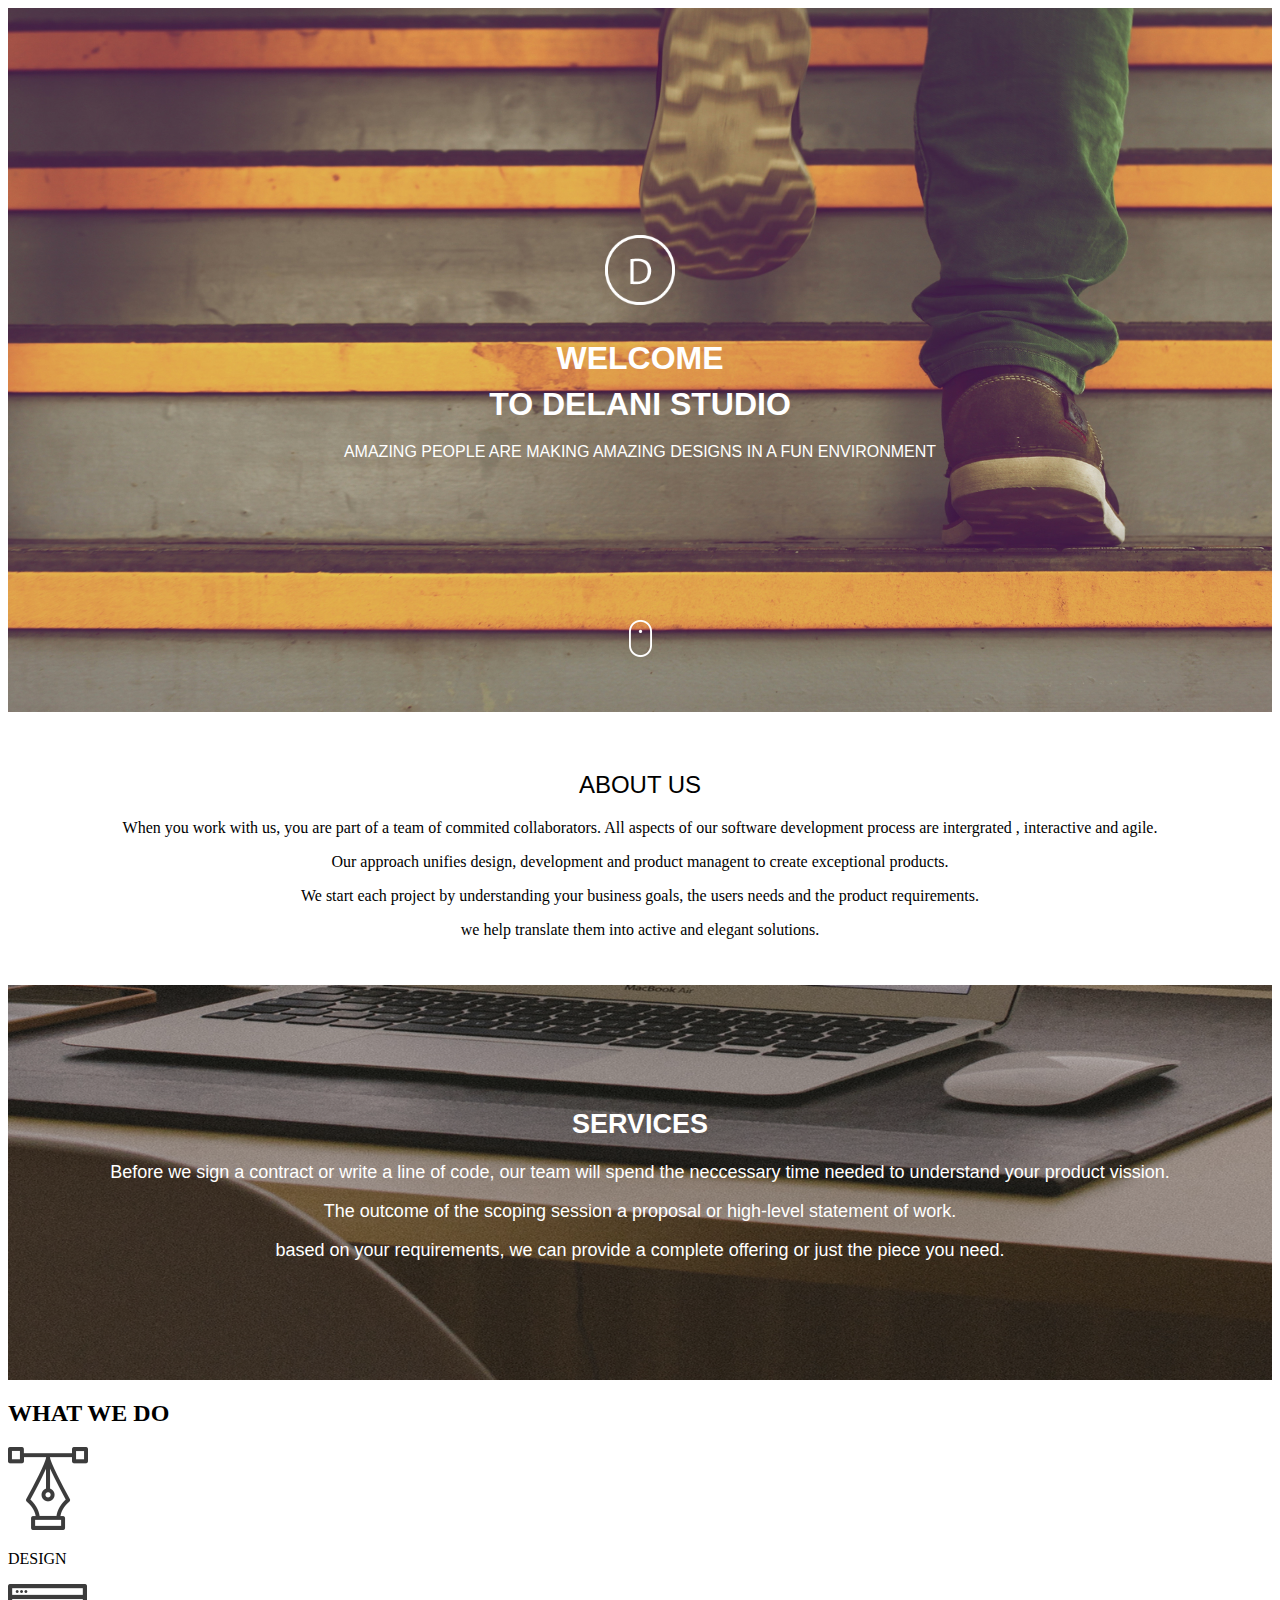
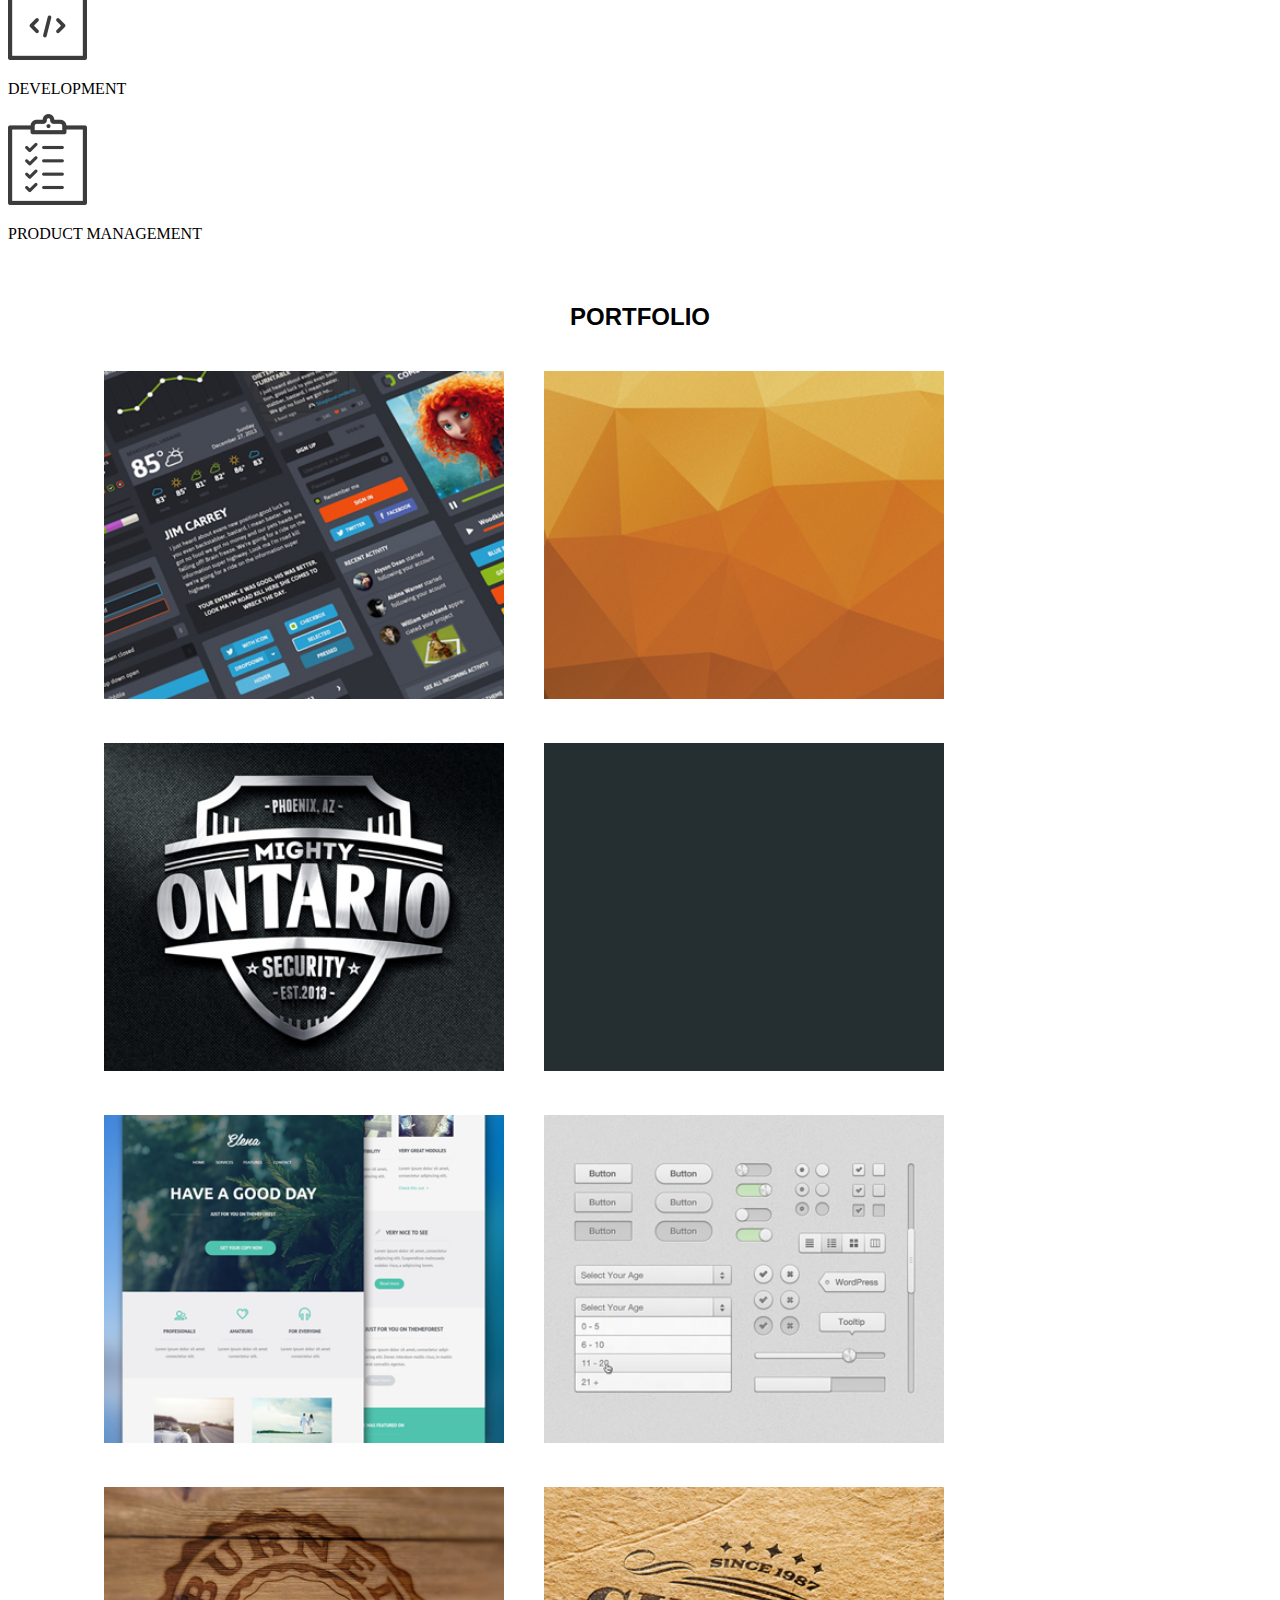
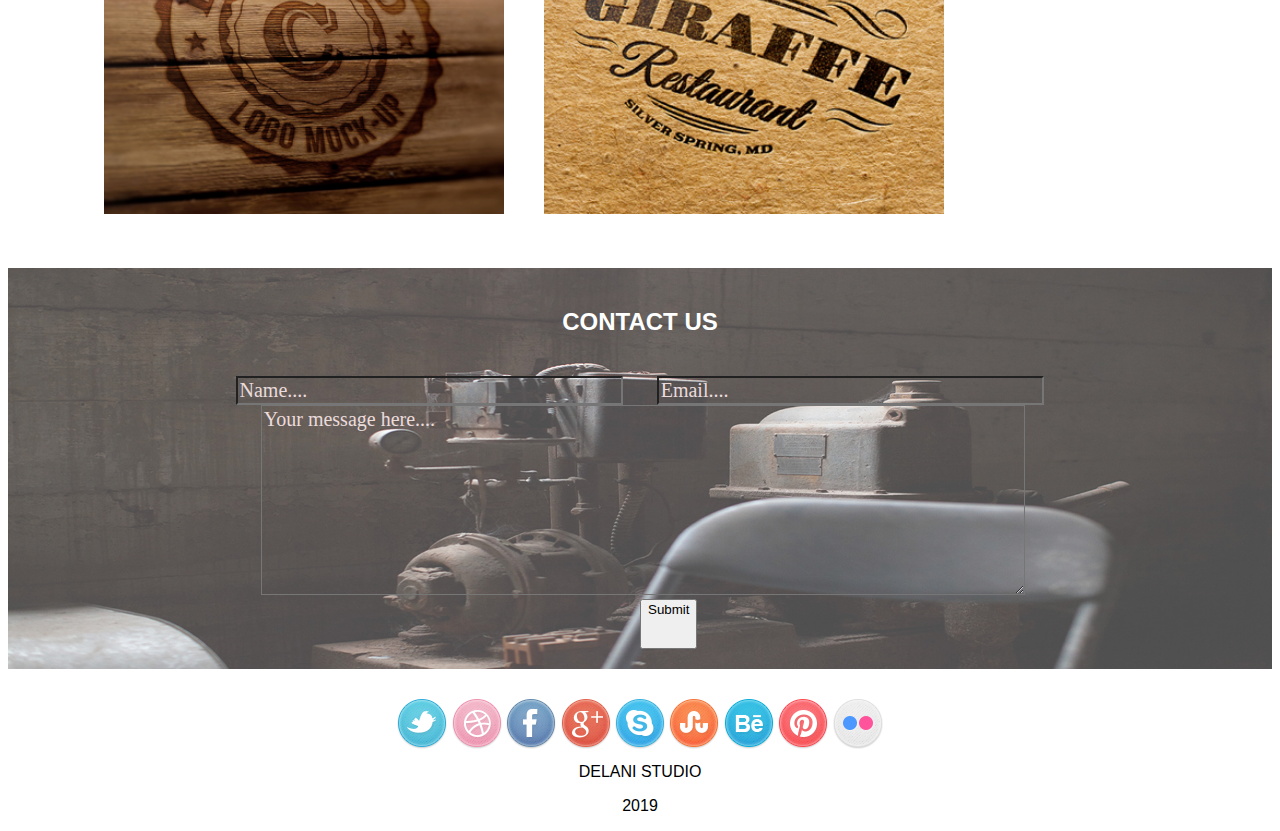
<file: index.html>
<!doctype html>
<html lang="en">
  <head>
    <!-- Required meta tags -->
    <meta charset="utf-8">
    <meta name="viewport" content="width=device-width, initial-scale=1, shrink-to-fit=no">   
    <!-- Bootstrap CSS -->
    <link rel="stylesheet" href="https://stackpath.bootstrapcdn.com/bootstrap/4.5.0/css/bootstrap.min.css" integrity="sha384-9aIt2nRpC12Uk9gS9baDl411NQApFmC26EwAOH8WgZl5MYYxFfc+NcPb1dKGj7Sk" crossorigin="anonymous">
    <!-- my style CSS -->
    <link rel="stylesheet" href="index.css">
    <title>Delani Studio!</title>
  </head>
    <body>
        <!-- header section -->
      <div class="landing">
          <img src="images/logo.png" alt="logo" id="logo">
          <h1>WELCOME</h1>
          <h1>TO DELANI STUDIO</h1>
          <p>AMAZING PEOPLE ARE MAKING AMAZING DESIGNS IN A FUN ENVIRONMENT</p>
          <div class="mouse-click"></div>
          <a href="#about-us"><img src="images/mouse_click.png" alt="mouse-click" id="mouse-click"></a>
      </div>
      <!-- about us section -->
      <div class="container about" id="about-us">
        <h2 id="about">ABOUT US</h2>
        <p>When you work with us, you are part of a team of commited collaborators. All aspects of our software development process are intergrated , interactive and agile.</p>
        <p>Our approach unifies design, development and product managent to create exceptional products.</p> 
        <p>We start each project by understanding your business goals, the users needs and the product requirements.</p>
        <p>we help translate them into active and elegant solutions.</p>
      </div>
      <!-- services section -->
      <div class="services">
        <div id="servicesoverlay">
          <h2>SERVICES</h2>
          <p>Before we sign a contract or write a line of code, our team will spend the neccessary time needed to understand your product vission.</p>
          <p>The outcome of the scoping session a proposal or high-level statement of work.</p>
          <p>based on your requirements, we can provide a complete offering or just the piece you need. </p>
        </div>
      </div>
      <div class="container-fluid text-center">
        <h2>WHAT WE DO</h2>
        <div class="d-flex justify-content-around">
          <div class="col  click1">
            <img class="hide1" src="images/design_icon.png" alt="">
            <P>DESIGN</P>
            <p class='show1'>Our design practice offers a full range of services including brand strategy, interaction and
              visual design and user experience testing.
              Throughout your project, our designers create and implement visual design and workflows, solicit user
              feedback
              and work with you to make sure what gets built is what is needed.
            </p>
          </div>
          <div class="col  click2">
            <img class="hide2" src="images/dev_icon.png" alt="">
            <p>DEVELOPMENT</p>
            <p class='show2'> All engineers are fluent in the latest enterprise, mobile and web development technologies.
              They collaborate with your team to write, and improve code on a daily basis, using proven practices such as
              test-driven development and pair programming.
            </p>
          </div>
          <div class="col  click3">
            <img class="hide3" src="images/product_icon.png" alt="">
            <P>PRODUCT MANAGEMENT</P>
            <p class='show3'> Planning and development is iterative. Because we are constantly coding and testing, the
              products we build are always ready to go live.
              This iterative process allows for changes as business requirements evolve.</p>
          </div>
        </div>
      </div>
      <!--  portfolio section -->
      <div class="portfolio">
        <h2>PORTFOLIO</h2>
        <div class="row" id="portfolio">
          <div class="col-md-3" id="work1">
            <img src="images/work1.jpg" alt="work1" >
            <p id="overlay"class="text">weather forecast </p>
          </div>
          <div class="col-md-3" id="work2">
            <img src="images/work2.jpg" alt="work2" id="work2">
            <p id="overlay2" class="text">pyramids design</p>
          </div>
          <div class="col-md-3" id="work3">
            <img src="images/work3.jpg" alt="work3">
            <p id="overlay3"class="text">mighty ontario </p>
          </div>
          <div class="col-md-3" id="work4">
            <img src="images/work4.jpg" alt="work4">
            <p id="overlay4" class="text">black studio </p>
          </div>
        </div>
        <div class="row" id="portfolio">
            <div class="col-md-3" id="work5">
              <img src="images/work5.jpg" alt="work5">
              <p id="overlay5" class="text"> Have a good day </p>
            </div>
            <div class="col-md-3" id="work6">
              <img src="images/work6.jpg" alt="work2">
              <p id="overlay6"class="text">Business calculator </p>
            </div>
            <div class="col-md-3" id="work7">
              <img src="images/work7.jpg" alt="work3">
              <p id="overlay7" class="text">Burned </p>
            </div>
            <div class="col-md-3" id="work8">
              <img src="images/work8.jpg" alt="work4">
              <p id="overlay8" class="text">Giraffe restaurant.</p>
            </div>
        </div>
      </div>
      <!-- form input section -->
      <div class="container-fluid contact" >
        <h2>CONTACT US</h2>
        <form id="formValidity"action="https://gmail.us17.list-manage.com/subscribe/post?u=52f11962f40a542f461bed6fd&amp;id=4e901220fb" method="post" id="mc-embedded-subscribe-form" name="mc-embedded-subscribe-form" class="validate" target="_blank" novalidate>
          <div class="form-group form-inline">
            <input type="text" class="form-control" placeholder = "Name...." name="MERGE1" id="MERGE1" size="25" value="">
            <input type="email" class="form-control"  placeholder = "Email...." name="MERGE0" id="MERGE0" size="25" value="">
          </div>
          <div class="form-group">
            <textarea class="form-control" rows="8" id="comment" placeholder = "Your message here...." value="" name="MMERGE3" class="" id="mce-MMERGE3"></textarea>
          </div>
          <button type="submit" class="btn btn-primary col-md-1" style="margin-left: 50%;">Submit</button>
        </form>
      </div>
      <!-- footer section -->
      <footer>
        <img src="images/twitter.png" alt="twitter">
        <img src="images/dribble.png" alt="dribble">
        <img src="images/facebook.png" alt="facebook">
        <img src="images/g_plus.png" alt="g_plus">
        <img src="images/skype.png" alt="skype">
        <img src="images/stumble_upon.png" alt="stumble_upon">
        <img src="images/behance.png" alt="behance">
        <img src="images/pinterest.png" alt="pinterest">
        <img src="images/flickr.png" alt="flickr">
        <p>DELANI STUDIO</p>
        <p>2019</p>
      </footer>
      <script src="https://code.jquery.com/jquery-3.5.1.js"
        integrity="sha256-QWo7LDvxbWT2tbbQ97B53yJnYU3WhH/C8ycbRAkjPDc=" crossorigin="anonymous"></script>
      <script src="https://stackpath.bootstrapcdn.com/bootstrap/4.3.1/js/bootstrap.min.js"
        integrity="sha384-JjSmVgyd0p3pXB1rRibZUAYoIIy6OrQ6VrjIEaFf/nJGzIxFDsf4x0xIM+B07jRM"
        crossorigin="anonymous"></script>
    <script src="index.js"></script>
    </body>
</html>
</file>
<file: index.css>
.landing{
    background-image: url("images/h_img.jpg");
    background-position: center center;
    background-size: cover;
    background-repeat: no-repeat;
    color: white;
    text-align: center;
    padding-top:17%;
    padding-bottom: 2%;
    font-family: 'Roboto', sans-serif;
  }
  .landing h1{
    padding: 2px;
    margin: 5px;
  }
  .landing p{
    padding: 2px;
  }
  
    /* styling the mouse */
  #mouse-click {
    animation: bounce 2s infinite;
    padding-top : 15px;
    margin-top: 10%;
    padding-bottom: 25px;
  }
  #logo{
    margin-top: 12px;
    margin-bottom: 24px;
    width: 70px;
    height: 70px;;
  }
  
  @keyframes bounce {
    0%, 20%, 50%, 80%, 100% {
      transform: translateY(0);
    }
    40% {
      transform: translateY(-55px);
    }
    60% {
      transform: translateY(-45px);
    }
  }
  
    /* styling about us section */
  .about{
    text-align: center;
    padding-bottom: 30px;
    padding-top:40px;
    font-family: 'Copse', serif;
  }
  #about{
    font-family: 'Roboto', sans-serif;
    font-weight: 300;
  }
  
  
    /* styling the services section */
  .services{
    text-align: center;
    background-image: url( "images/s_image.jpg");
    color: white;
    background-position: center;
    background-size: cover;
    background-repeat: no-repeat;
    font-family: 'Roboto', sans-serif;
    font-size: 18px;
  }
  .services h2{
    font-family: 'Roboto', sans-serif;
      
  }
  #servicesoverlay{
    background-color: rgba(27, 27, 27, 0.3);
    padding-top: 8%;
    padding-bottom: 8%;
  }
  
  /* what we do section */
  .what-we-do .headings{
    padding-bottom: 2%;
    padding-top: 2%;
  }
  .what-we-do{
    font-family: 'Roboto', sans-serif;
    text-align: center;
    padding-top: 40px;
  }
  #design, #development, #product{
    display: none;
    font-family: 'Copse', serif;
    font-size: 16px;
  }
  #desidn .title, #development .title, #product .title{
    font-size: 20px;
    font-weight: 600;
  }
  .title{
    padding: 6px;
  }
  
  /* styling portfolio section */
  #portfolio{
    display: flex;
    flex-wrap: wrap;
    align-items: center;
    margin-left:18%;
    margin-right: 16%; 
  }
  .col-md-3 img{
    max-width: 100%;
    max-height: 100%;
  }
  .portfolio h2{
    text-align: center;
    padding-top:40px;
    font-family: 'Roboto', sans-serif;
  }
  #overlay,#overlay2,#overlay3,#overlay4,#overlay5,#overlay6,#overlay7,#overlay8{
    display: none;
    color: rgb(12, 13, 14);
    /* border:1px solid #000; */
    width: 100%;
    height: 100%;
    background-color:rgba(243, 242, 242, 0.6);
    position:absolute;
    top: 20px;
    left: 35px;
    
    text-align: center;
    font-size: 20px;
    padding-top: 10%;
    font-family: 'Roboto', sans-serif;
  }
  @media only screen and (max-width: 755px){
    #overlay,#overlay2,#overlay3,#overlay4,#overlay5,#overlay6,#overlay7,#overlay8{
      width: 100%;
      height: 100%;
      top: 20px;
      left: 16px;
      padding-top: 20%;
    }
    .col-md-3 img{
      width:100%px;
      margin: 20px;
    }
    #portfolio{
      margin-left:8%;
      margin-right: 16%;
       
    }
    button{
      margin-left: 2%;
      padding-bottom: 30px;
      margin-bottom: 20px;
    }
  }
  @media only screen and (max-width: 425px){
    #overlay,#overlay2,#overlay3,#overlay4,#overlay5,#overlay6,#overlay7,#overlay8{
      width: 100%;
      height: 100%;
      top: 20px;
      left: 16px;
      padding-top: 20%;
      font-size: 20px;
    }
    .col-md-3 img{
      width:100%px;
      margin: 20px;
    }
    #portfolio{
      margin-left:8%;
      margin-right: 16%; 
    }
    button{
      padding-bottom: 30px;
      margin-bottom: 20px;
    }
    #MERGE0{
      width: 84%;
      margin-left: 4%;
      padding-bottom: 10px;
    }
    #MERGE1{
      width: 100%;
      margin-left: 4%;
      margin-bottom: 20px;
    }
    #comment{
      margin-left: 4%;
      width: 84%;
    }
  }
  @media only screen and (min-width: 825px){
    #overlay,#overlay2,#overlay3,#overlay4,#overlay5,#overlay6,#overlay7,#overlay8{
      width: 100%;
      height: 100%;
      top: 20px;
      left: 20px;
      padding-top:30%; 
    }
    .col-md-3 img{
      width: 400px;
      margin: 20px;
    }
    #portfolio{
      margin-left:10%;
      margin-right: 10%; 
    }
  }
  @media only screen and (min-width: 625px){
    #overlay,#overlay2,#overlay3,#overlay4,#overlay5,#overlay6,#overlay7,#overlay8{
      width: 100%;
      height: 100%;
      top: 20px;
      left: 20px;
      padding-top:20%; 
      font-size: 26px;
    }
    .col-md-3 img{
      width: 400px;
      margin: 20px;
    }
    #portfolio{
      margin-left:6%;
      margin-right: 10%; 
    }
  }
  
  /* styling form input section */
  .contact{
    background-image: url("images/c_image.jpg");
    background-position: center center;
    background-size: cover;
    background-repeat: no-repeat;
    color: white;
  }
  .contact h2{
    text-align: center;
    margin-top: 30px;
    padding-top: 40px;
    padding-bottom: 20px;
    font-family: 'Segoe UI', Tahoma, Verdana, sans-serif
  }
  input[type=text],input[type=email],#comment{
    background: transparent;
    color: rgb(241, 229, 229);
    font-size: 20px;
    font-family: 'Copse', serif;
  }
  .form-control::-webkit-input-placeholder { 
    color: rgb(235, 219, 219); 
  }
  #MERGE1{
    width: 30%;
    margin-left: 18%;
    margin-right: 30px;
  }
  #MERGE0{
    width: 30%;
  }
  #comment{
    margin-left: 20%;
    width: 60%;
  }
  button{
    align-items: center;
    padding-bottom: 30px;
    margin-bottom: 20px;
  }
  
  /* styling footer section */
  footer{
    text-align: center;
    padding-top: 30px;
    font-family: 'Lucida Sans', 'Lucida Sans Regular', 'Lucida Grande', 'Lucida Sans Unicode', Geneva, Verdana, sans-serif
  }
  footer p{
    margin-top: 10px;
  }
  
  .show1 {
    display: none;
  }
  .show2 {
    display: none;
  }
  .show3 {
    display: none;
  }
</file>
